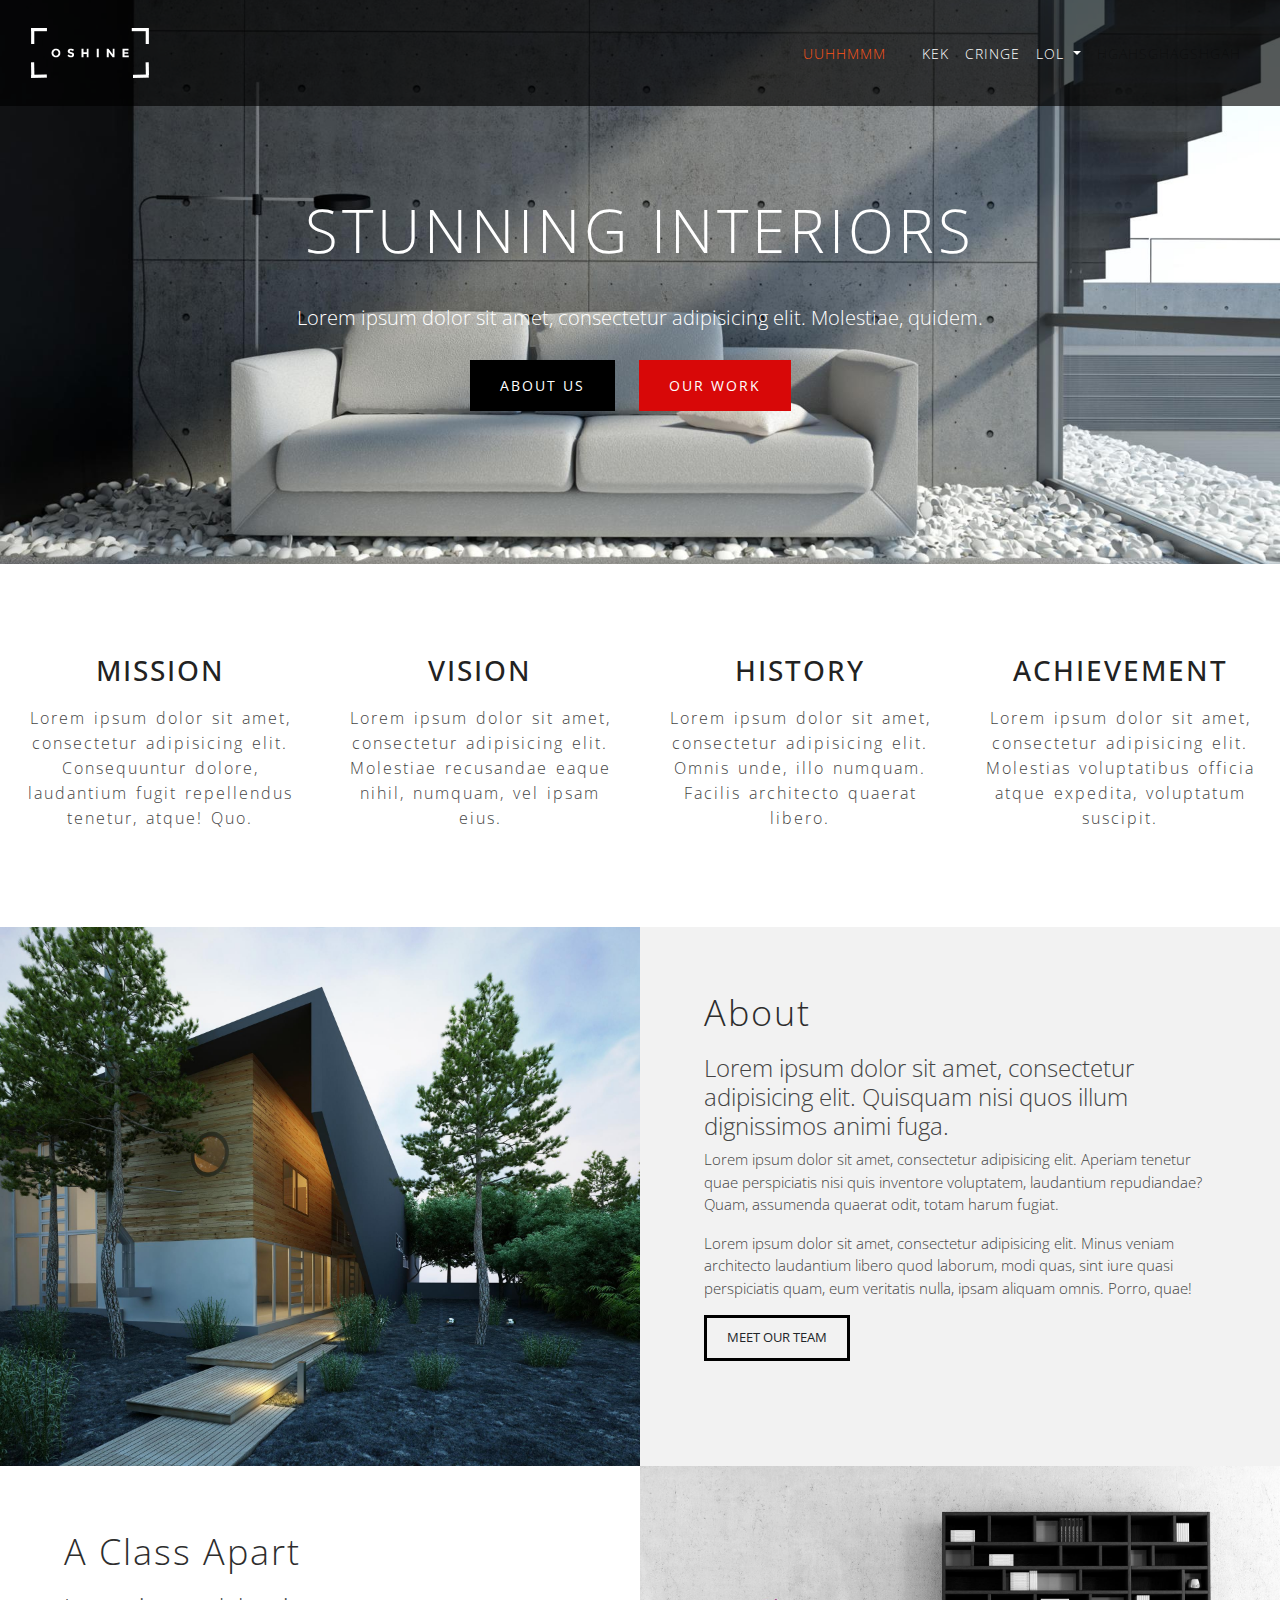
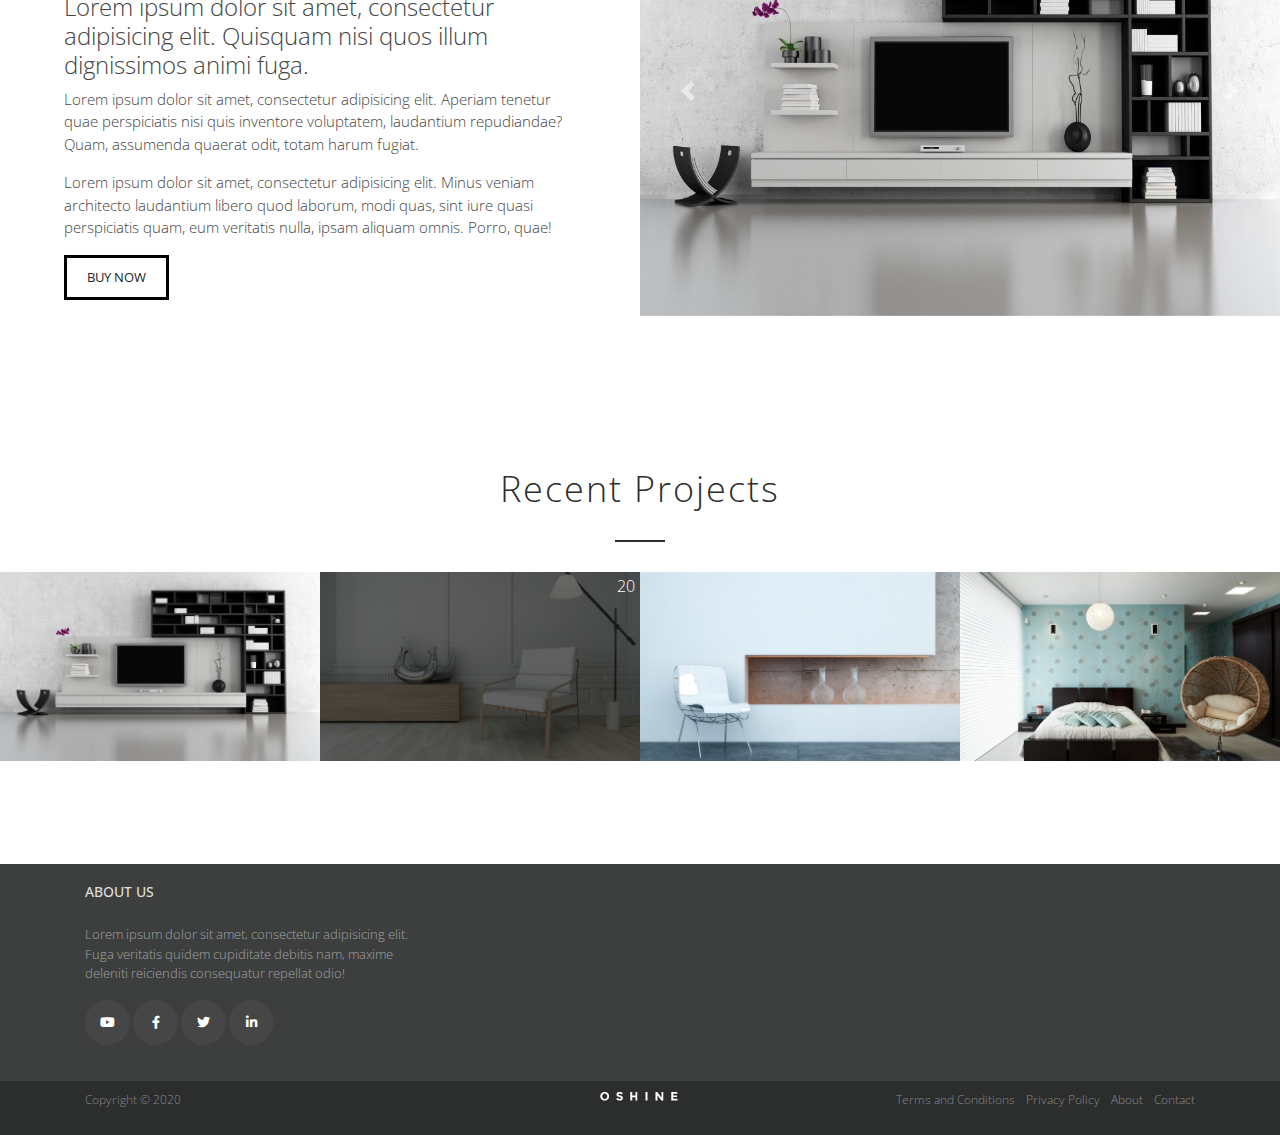
<file: index.html>
<!doctype html>
<html>
<head>
<meta charset="UTF-8">
	<meta name="viewport" content="width=device-width, initial-scale=1.0">
<title>Arquitect</title>
<link href="css/bootstrap.min.css" rel="stylesheet">
<link href="css/bootstrap-custom.css" rel="stylesheet">
<link href="https://use.fontawesome.com/releases/v5.0.13/css/all.css" rel="stylesheet">
<link href="css/style.css" rel="stylesheet">
</head>

<body>
	

	
	<header>
		<div class="container-fluid">
			<nav class="navbar navbar-expand-lg navbar-light bg-light">
  <a class="navbar-brand" href="#">
				<img src="img/oshine-logo-white.png" alt="logotipo" class="img-fluid">
				</a>
  <button class="navbar-toggler" type="button" data-toggle="collapse" data-target="#navbarSupportedContent" aria-controls="navbarSupportedContent" aria-expanded="false" aria-label="Toggle navigation">
    <span class="navbar-toggler-icon"></span>
  </button>

  <div class="collapse navbar-collapse" id="navbarSupportedContent">
    <ul class="navbar-nav ml-auto">
      <li class="nav-item active">
        <a class="nav-link" href="#">UUHHMMM <span class="sr-only">(current)</span></a>
      </li>
      <li class="nav-item">
        <a class="nav-link" href="#">KEK</a>
      </li>
      <li class="nav-item">
        <a class="nav-link" href="#">CRINGE</a>
      </li>
      <li class="nav-item dropdown">
        <a class="nav-link dropdown-toggle" href="#" id="navbarDropdown" role="button" data-toggle="dropdown" aria-haspopup="true" aria-expanded="false">
          LOL
        </a>
        <div class="dropdown-menu" aria-labelledby="navbarDropdown">
          <a class="dropdown-item" href="#">ROFL</a>
          <a class="dropdown-item" href="#">LMAO</a>
          <div class="dropdown-divider"></div>
          <a class="dropdown-item" href="Contact.html">Contact</a>
        </div>
      </li>
      <li class="nav-item">
        <a class="nav-link disabled" href="#">HGAHSGHAGSHGAH</a>
      </li>
    </ul>

  </div>
</nav>
			
			
		</div>
	</header>
		
		<section id="hero">
			<div class="container">
				<h1>stunning interiors</h1>
				<h3>Lorem ipsum dolor sit amet, consectetur adipisicing elit. Molestiae, quidem.</h3>
				<a href="#" class="btn btn-dark">About us</a>
				<a href="#" class="btn btn-dark btn-active">Our work</a>
			</div>
		</section>
	<section id="info">
	<div class="container-fluid">
		<div class="row">
			<article class="col-md-3 col-sm-6 col-xs-12">
				<h3>Mission</h3>
				<p>Lorem ipsum dolor sit amet, consectetur adipisicing elit. Consequuntur dolore, laudantium fugit repellendus tenetur, atque! Quo.</p>
			</article>
			<article class="col-md-3 col-sm-6 col-xs-12">
				<h3>Vision</h3>
				<p>Lorem ipsum dolor sit amet, consectetur adipisicing elit. Molestiae recusandae eaque nihil, numquam, vel ipsam eius.</p>
			</article>
			<article class="col-md-3 col-sm-6 col-xs-12">
				<h3>History</h3>
				<p>Lorem ipsum dolor sit amet, consectetur adipisicing elit. Omnis unde, illo numquam. Facilis architecto quaerat libero.</p>
			</article>
			<article class="col-md-3 col-sm-6 col-xs-12">
				<h3>Achievement</h3>
				<p>Lorem ipsum dolor sit amet, consectetur adipisicing elit. Molestias voluptatibus officia atque expedita, voluptatum suscipit.</p>
			</article>
		</div>
	</div>
	</section>
	
	<section id="about">
		<div class="container-fluid pl-0 pr-0">
			<div class="row no-gutters">
				<article class="col-md-6 col-sm-12">
					<img src="img/home-img-1.jpg" class="img-fluid" alt="lol">
				</article>
				<article class="col-md-6 col-sm-12 bg-gris">
					<h2 class="titulo">About</h2>
					<h3 class="subtitulo">Lorem ipsum dolor sit amet, consectetur adipisicing elit. Quisquam nisi quos illum dignissimos animi fuga.</h3>
					<p>Lorem ipsum dolor sit amet, consectetur adipisicing elit. Aperiam tenetur quae perspiciatis nisi quis inventore voluptatem, laudantium repudiandae? Quam, assumenda quaerat odit, totam harum fugiat.</p>
					<p>Lorem ipsum dolor sit amet, consectetur adipisicing elit. Minus veniam architecto laudantium libero quod laborum, modi quas, sint iure quasi perspiciatis quam, eum veritatis nulla, ipsam aliquam omnis. Porro, quae!</p>
					<a href="#" class="btn btn-negro">Meet our team</a>
				</article>
			</div>
		</div>
	
	</section>
	
	<section id="about2">
		<div class="container-fluid pl-0 pr-0">
			<div class="row no-gutters">
				<article class="col-md-6 col-sm-12 bg-gris">
					<h2 class="titulo">A Class Apart</h2>
					<h3 class="subtitulo">Lorem ipsum dolor sit amet, consectetur adipisicing elit. Quisquam nisi quos illum dignissimos animi fuga.</h3>
					<p>Lorem ipsum dolor sit amet, consectetur adipisicing elit. Aperiam tenetur quae perspiciatis nisi quis inventore voluptatem, laudantium repudiandae? Quam, assumenda quaerat odit, totam harum fugiat.</p>
					<p>Lorem ipsum dolor sit amet, consectetur adipisicing elit. Minus veniam architecto laudantium libero quod laborum, modi quas, sint iure quasi perspiciatis quam, eum veritatis nulla, ipsam aliquam omnis. Porro, quae!</p>
					<a href="#" class="btn btn-negro">Buy Now</a>
				</article>
				
				<article class="col-md-6 col-sm-12">
				<div id="carouselAbout" class="carousel slide" data-ride="carousel">
					  <div class="carousel-inner">
						<div class="carousel-item active">
						  <img class="d-block w-100" src="img/home-slide-1.jpg" alt="First slide" width="1919px" height="450px">
						</div>
						<div class="carousel-item">
						  <img class="d-block w-100" src="img/home-slide-2.jpg" alt="Second slide" width="1919px" height="450px">
						</div>
					  </div>
					  <a class="carousel-control-prev" href="#carouselAbout" role="button" data-slide="prev">
						<span class="carousel-control-prev-icon" aria-hidden="true"></span>
						<span class="sr-only">Previous</span>
					  </a>
					  <a class="carousel-control-next" href="#carouselAbout" role="button" data-slide="next">
						<span class="carousel-control-next-icon" aria-hidden="true"></span>
						<span class="sr-only">Next</span>
					  </a>
					</div>
				</article>
			</div>
		</div>
	
	</section>
	
	<section id="recent">
		<div class="container-fluid pl-0 pr-0">
			<h2 class="titulo">Recent Projects</h2>
			<div class="row no-gutters">
				<article class="col-md-3 col-sm-3 col-xs-12">
					<div class="project">
						<img src="img/carousel-1.jpg" alt="lol1" class="img-fluid">
							<div class="project-info">
								<h4>Right Floating Sidebar</h4>
								<p>Photography</p>
							</div>
					</div>
					
				</article>
				<article class="col-md-3 col-sm-3 col-xs-12">
					<div class="project img-gris">
						<img src="img/carousel-2.jpg" alt="lol2" class="img-fluid">
						<div class="overlay"></div>
						<div class="project-icon">
							<h4>20</h4>
						</div>
					</div>
				</article>
				<article class="col-md-3 col-sm-3 col-xs-12">
					<div class="project">
					<img src="img/carousel-3.jpg" alt="lol3" class="img-fluid">
						<div class="overlay-lol"></div>
						<div class="project-lol">
						<h4>Algún texto</h4>
						</div>
					</div>
				</article>
				<article class="col-md-3 col-sm-3 col-xs-12">
					<div class="project img-sepia">
					<img src="img/carousel-4.jpg" alt="lol4" class="img-fluid">
						<div class="overlay-lol"></div>
						<div class="project-lol">
						<h4>Algún texto</h4>
						</div>
					</div>
				</article>
			
			</div>
		
		</div>
	
	</section>
	
	
	<footer>
		<section id="info-footer">
			
			<div class="container">
				<div class="row">
				<article class="col-md-4 col-sm-12">
					<h4>About Us</h4>
					<p>Lorem ipsum dolor sit amet, consectetur adipisicing elit. Fuga veritatis quidem cupiditate debitis nam, maxime deleniti reiciendis consequatur repellat odio!</p>
					<ul class="list-inline redes">
						<il>
							<a href="https://www.youtube.com" target="_blank"><i class="fab fa-youtube"></i></a>
						</il>
						<il>
							<a href="https://www.facebook.com" target="_blank"><i class="fab fa-facebook-f"></i></a>
						</il>
						<il>
							<a href="https://www.twitter.com" target="_blank"><i class="fab fa-twitter"></i></a>
						</il>
						<il>
							<a href="https://www.linkedin.com" target="_blank"><i class="fab fa-linkedin-in"></i></a>
						</il>
					</ul>
					</article>
				<article class="col-md-4 col-sm-12">
					
					</article>
				<article class="col-md-4 col-sm-12">
					
					</article>
				</div>
			</div>
		</section>
		<section id="copyright">
			<div class="container">
				<div class="row">
			<article class="col-md-4 col-sm-12">
				<p>Copyright &copy; 2020</p>
			</article>
			<article class="col-md-4 col-sm-12">
				<img src="img/oshine-small.png" class="img-fluid m-auto d-block" alt="logo-footer">
			</article>
			<article class="col-md-4 col-sm-12 text-right">
				<ul class="list-inline">
					<li class="list-inline-item">
						<a href="#">Terms and Conditions</a>
					</li>
					<li class="list-inline-item">
						<a href="#">Privacy Policy</a>
					</li>
					<li class="list-inline-item">
						<a href="#">About</a>
					</li>
					<li class="list-inline-item">
						<a href="#">Contact</a>
					</li>
				</ul>	
			</article>
			</div>
			</div>
		</section>
	</footer>
	
	
		<script src="js/jquery.min 2.js"></script>
		<script src="js/bootstrap.min.js"></script>
		<!-- Global site tag (gtag.js) - Google Analytics -->
		<script async src="https://www.googletagmanager.com/gtag/js?id=UA-160373748-1"></script>
		<script>
		  window.dataLayer = window.dataLayer || [];
		  function gtag(){dataLayer.push(arguments);}
		  gtag('js', new Date());

		  gtag('config', 'UA-160373748-1');
		</script>

</body>
</html>
</file>
<file: css/style.css>
@import url('https://fonts.googleapis.com/css?family=Open+Sans:300,400,600,700&display=swap');
body {
	font-family: 'Open Sans', sans-serif;
	font-size: 15px;
	color: #444444;
	font-weight: 300;
	
}
header{
	background-color: rgba(0,0,0,0.65);
	text-align: center;
	font-size: 14px;
	color: #fff;
	padding: 15px 0;
	position: absolute;
	width: 100%;
}
header h1{
	font-size: 18px;
	
}
#hero {
	background-image: url("../img/v9-slide-1.jpg");
	background-repeat: no-repeat;
	background-position: center center;
	background-size: cover;
	color: #fff;
	padding: 12% 0;
	text-align: center

}
#hero h1{
	font-size: 60px;
	text-transform: uppercase;
	font-weight: 100;
	letter-spacing: 4px;
	margin: 40px;
}
#hero h3{
	font-size: 20px;
	font-weight: 300;
	margin-bottom: 30px;
}
#hero .btn-dark{
	background-color: #000;
	text-transform: uppercase;
	font-size: 14px;
	padding: 15px 30px;
	border-radius: 0;
	border: 0;
	margin-right: 20px;
	letter-spacing: 2px;
}
#hero .btn-dark:hover,
#hero .btn-active{
	background-color: #d80808;
	
}
#hero .btn-active:hover{
	background-color: #000;
}
#info {
	padding: 80px 0px;
	letter-spacing: 2px;
}
#info h3{
	text-transform: uppercase;
	padding: 10px 0;
	text-align: center;
	color: #222;
	font-weight: 500;
}
#info p{
	text-align: center;
	font-size: 16px;
	word-spacing: 2px;
	line-height: 25px;
	color: #444;
}

.titulo {
	font-size: 36px;
	font-weight: 300;
	text-align: center;
	letter-spacing: 2px;
	color: #2d2d2d;
}
.titulo::after{
	content: "" ;
	border: 1px solid #2d2d2d;
	display: block;
	width: 50px;
	margin: 30px auto;
	
}
.subtitulo {
	font-size: 24px;
	color: #444;
	font-weight: 300;
}

.bg-gris {
	background-color: #f2f2f2;
	padding: 5% 5% !important;
}

.btn-negro {
	background-color: transparent;
	border: solid #000;
	padding: 10px 20px;
	border-radius: 0;
	text-transform: uppercase;
	font-size: 13px;
}
.btn-negro:hover{
	background-color: #d80808;
	color: #fff;
	border-color: #d80808;
}
#about .titulo,
#about2 .titulo{
	text-align: left;
	margin-bottom: 20px;
}

#about .titulo::after,
#about2 .titulo::after{
	display: none;
	
}

#about2 .bg-gris{
	background-color: #fff;
}

#recent {
	padding: 8% 0;
}

.project{
	position: relative;
	overflow: hidden;
}
.project-info{
	position: absolute;
	width: 100%;
	height: 100%;
	top: 0%;
	text-align: center;
	display: grid;
	align-content: center;
	color: #fff;
	background-color: rgba(165,20,22,0.70);
	opacity: 0;
	transition: all 0.2s ease-in-out;
}
.project-info:hover{
	opacity: 100%;
	transition: all 0.2s ease-in-out;
}
.project:hover img{
	transform: scale(1.3);
	transition: all 0.2s ease-in-out;
}
.project img{
	transition: all 0.2s ease-in-out;
}
.project-info h4{
	color: #fff;
	text-transform: uppercase;
	font-size: 16px;
}
.overlay{
	position: absolute;
	width: 100%;
	height: 100%;
	background-color: rgba(0,0,0,0.6);
	top: 0;
}
.project-icon{
	position: absolute;
	top: 0;
	right: 0;
	z-index: 999;
	padding: 5px;
}
.project-icon h4{
	color: #fff;
	font-size: 16px;
	font-weight: 300;
}
.img-gris:hover img{
	filter: grayscale(0.5);
	
}

.overlay-lol{
	position: absolute;
	background-color: rgba(52,87,3,0.60);
	width: 100%;
	height: 20%;
	bottom: 0;
	opacity: 0;
	transition: all 0.2s ease-in-out;
	
}
.project-lol{
	position: absolute;
	bottom: 3%;
	right: 40%;
	color: #fff;
	font-size: 16px;
	font-weight: 300;
	opacity: 0;
	transition: all 0.2s ease-in-out;
}
.project:hover .project-lol{
	opacity: 1;
	transition: all 0.2s ease-in-out;
}
.project:hover .overlay-lol{
	opacity: 1;
	transition: all 0.2s ease-in-out;
}
.img-sepia:hover img{
	filter: sepia(1);
}
#info-footer {
	background-color: #3d3f3e;
	color: #a2a2a2;
	padding: 20px 0;
	font-size: 13px;
	
}
#info-footer h4{
	font-size: 14px;
	text-transform: uppercase;
	color: #dfdfdf;
	margin-bottom: 25px;
}
.redes i{
	background-color: #464646;
	color: #fff;
	width: 45px;
	height: 45px;
	line-height: 45px;
	text-align: center;
	border-radius: 100%;
	transition: all 0.2s ease-in-out;
}
.redes i:hover{
	background-color: #d80808;
	transition: all 0.2s ease-in-out;
}

#copyright {
	color: #888;
	background-color: #2c2e2e;
	padding: 10px 0;
	font-size: 12px;
}
#copyright a{
	color: #888;
}
#copyright a:hover{
	color: #fff;
}

#hero-contact {
	background-image: url("../img/bg-contact.jpg");
	background-repeat: no-repeat;
	background-size: cover;
	min-height: 50vh;
}
.section{
	padding: 60px 0;
}
.icon-up{
	position: relative;
	background-color: #f2f4f8;
	height: 200px;
	overflow: hidden;
}
.icono {
	position: absolute;
	width: 100%;
	height: 100%;
	display: grid;
	align-content: center;
	text-align: center;
	top: 0;
	color: #d80808;
	font-size: 40px;
	transition: all 0.4s ease-in-out;
}
.texto {
	position: absolute;
	width: 100%;
	height: 100%;
	display: grid;
	align-content: center;
	opacity: 0;
	text-align: center;
	top: 100%;
	transition: all 0.4s ease-in-out;
}
.icon-up:hover .icono{
	opacity: 0;
	transition: all 0.s ease-in-out;
	top: -100%;
	
}
.icon-up:hover .texto{
	opacity: 1;
	transition: all 0.4s ease-in-out;
	top: 0;
	
}
#map{
	
	width: 100%;
	height: 400px;
}

.form-control{
	background-color: #f2f2f2;
	border-radius: 0;
	border: 0;
}
</file>
